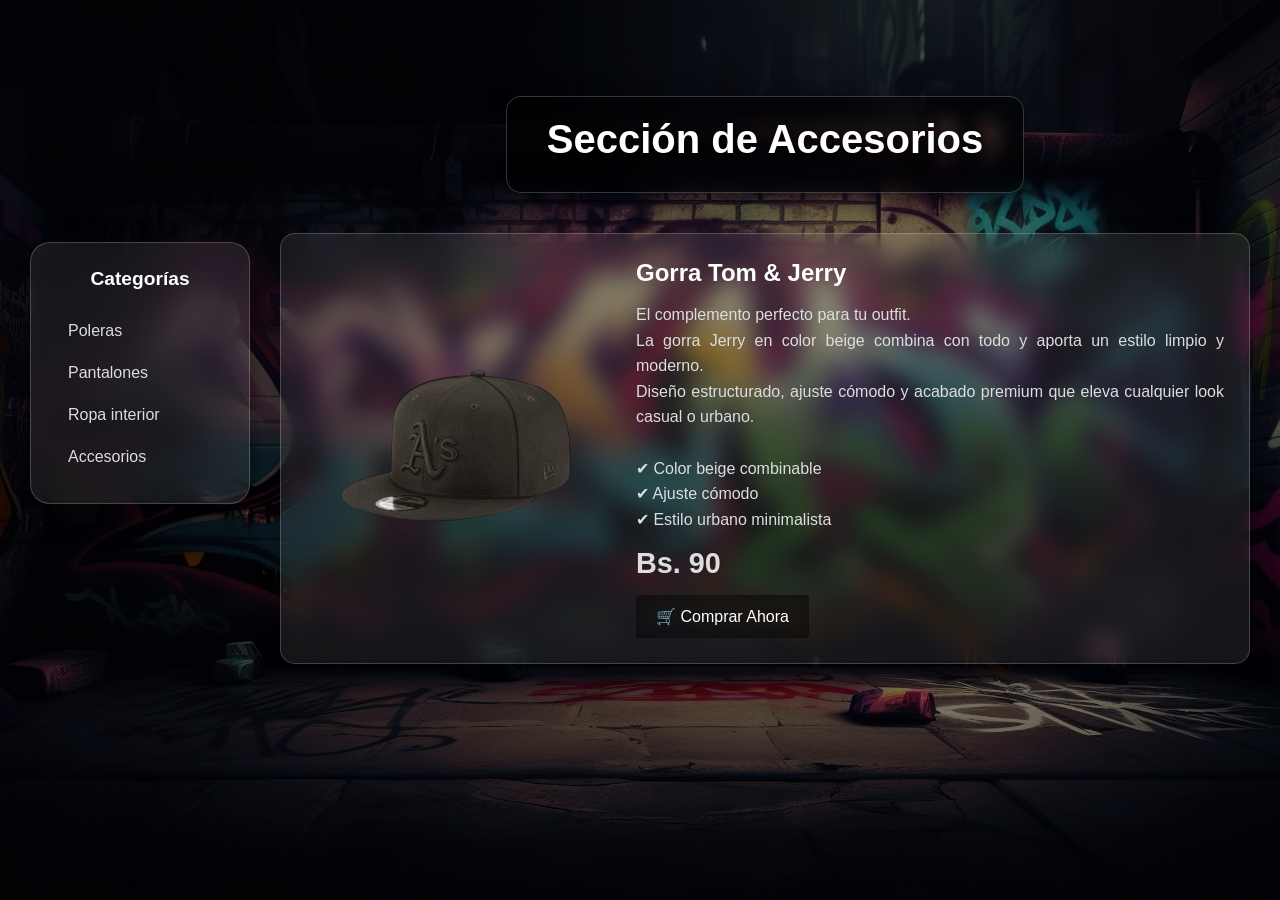
<file: accesorios/accesorios.html>
<!DOCTYPE html>
<html lang="es">
<head>
<meta charset="UTF-8">
<meta name="viewport" content="width=device-width, initial-scale=1.0">
<title>Accesorios - Distrito 21</title>
<link rel="stylesheet" href="../styles.css">
</head>
<body>

<header>
    <nav class="menu-superior">
        <a href="../index.html">Inicio</a>
        <a href="#">Acerca de</a>
        <a href="#">Servicios</a>
        <a href="#">Contacto</a>
    </nav>
</header>

<div class="contenedor">

    <aside class="menu-lateral">
        <div class="overlay">
            <h3>Categorías</h3>
            <a href="../poleras/poleras.html">Poleras</a>
            <a href="../pantalones/pantalones.html">Pantalones</a>
            <a href="../ropa interior/ropainterior.html">Ropa interior</a>
            <a href="accesorios.html">Accesorios</a>
        </div>
    </aside>

    <main class="contenido">

        <div class="bloque-titulo">
        <h1 class="titulo-principal">Sección de Accesorios</h1>
        </div>

        <section class="producto-card">

            <div class="imagen-contenedor">
            <img src="gorra jerry.png" alt="Accesorios">
            </div>

            <div class="info-producto">
                <h2>Gorra Tom & Jerry</h2>

                <p class="descripcion">
                El complemento perfecto para tu outfit. <br>
                La gorra Jerry en color beige combina con todo y aporta un estilo limpio y moderno.<br>
                 Diseño estructurado, ajuste cómodo y acabado premium que eleva cualquier look casual o urbano.<br>
                <br>
                ✔ Color beige combinable<br>
                ✔ Ajuste cómodo<br>
                ✔ Estilo urbano minimalista<br>
                </p>

                <p class="precio">Bs. 90</p>

                <button class="boton-comprar">
                    🛒 Comprar Ahora
                </button>

            </div>

        </section>

    </main>

</div>

<script>
document.addEventListener("DOMContentLoaded", function() {
    const imagenes = [
        "../media/fondo1.jpg",
        "../media/fondo2.jpg",
        "../media/fondo3.jpg",
        "../media/fondo4.jpg"
    ];

    const imagenAleatoria = imagenes[Math.floor(Math.random() * imagenes.length)];

    document.body.style.backgroundImage = 
        `linear-gradient(rgba(0,0,0,0.5), rgba(0,0,0,0.5)), url(${imagenAleatoria})`;

    document.body.style.backgroundSize = "cover";
    document.body.style.backgroundPosition = "center";
    document.body.style.backgroundAttachment = "fixed";
});
document.addEventListener("DOMContentLoaded", function() {
    let lastScrollTop = 0;
    const header = document.querySelector('header');

    window.addEventListener('scroll', function() {
        if (window.innerWidth <= 768) {
            let scrollTop = window.pageYOffset || document.documentElement.scrollTop;

            // Si subes el dedo (scroll arriba), muestra. Si bajas, oculta.
            if (scrollTop < lastScrollTop) {
                header.classList.add('header-visible');
            } else {
                header.classList.remove('header-visible');
            }
            
            // Si llegas arriba de todo, lo ocultamos para ver el título principal
            if (scrollTop <= 20) {
                header.classList.remove('header-visible');
            }
            lastScrollTop = scrollTop <= 0 ? 0 : scrollTop;
        }
    }, { passive: true });
});
</script>

</body>
</html>
</file>
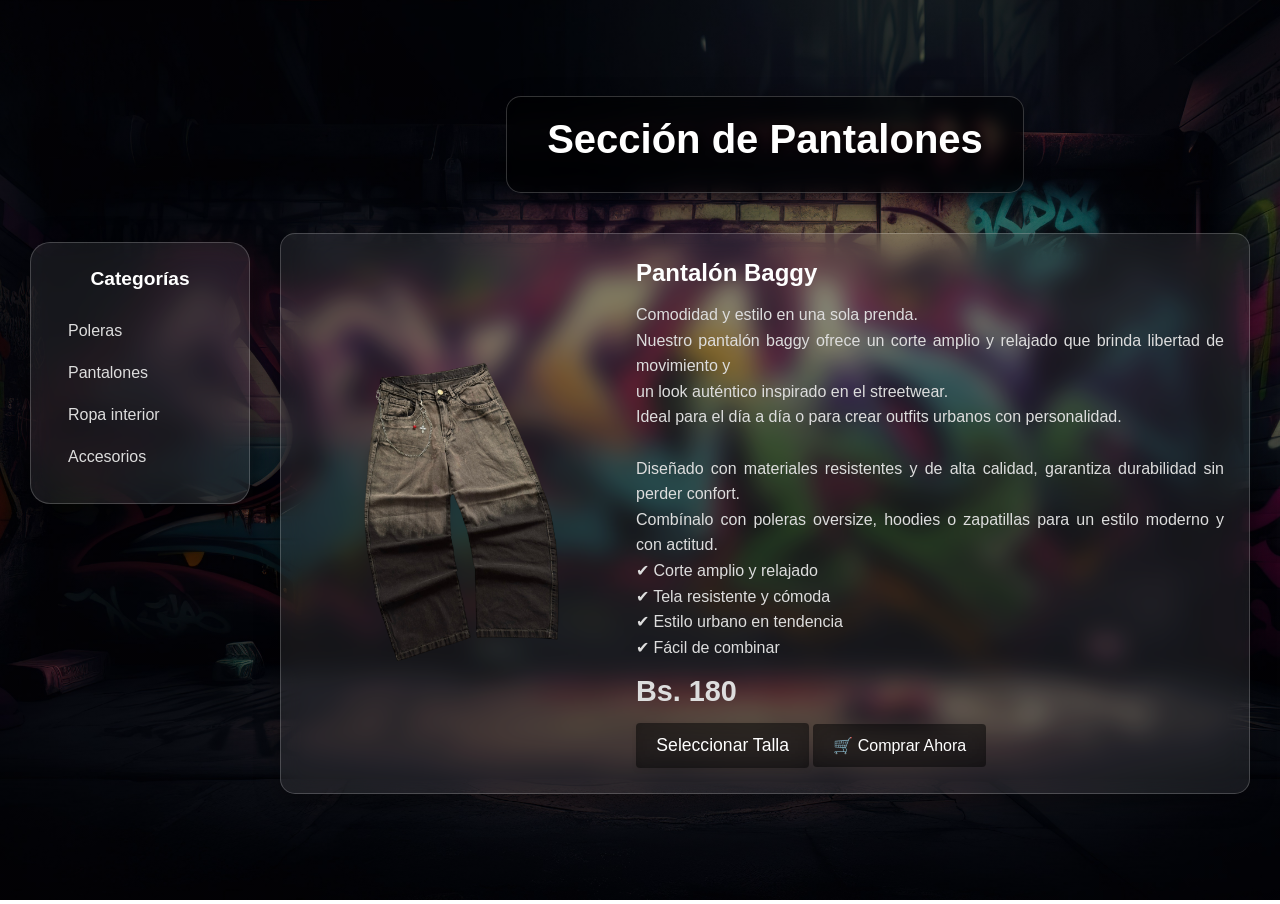
<file: pantalones/pantalones.html>
<!DOCTYPE html>
<html lang="es">
<head>
<meta charset="UTF-8">
<meta name="viewport" content="width=device-width, initial-scale=1.0">
<title>Pantalones - Distrito 21</title>
<link rel="stylesheet" href="../styles.css">
</head>
<body>

<header>
    <nav class="menu-superior">
        <a href="../index.html">Inicio</a>
        <a href="#">Acerca de</a>
        <a href="#">Servicios</a>
        <a href="#">Contacto</a>
    </nav>
</header>

<div class="contenedor">

    <aside class="menu-lateral">
        <div class="overlay">
            <h3>Categorías</h3>
            <a href="../poleras/poleras.html">Poleras</a>
            <a href="pantalones.html">Pantalones</a>
            <a href="../ropa interior/ropainterior.html">Ropa interior</a>
            <a href="../accesorios/accesorios.html">Accesorios</a>
        </div>
    </aside>

    <main class="contenido">

        <div class="bloque-titulo">
        <h1 class="titulo-principal">Sección de Pantalones</h1>
        </div>

        <section class="producto-card">

            <div class="imagen-contenedor">
            <img src="pantalonbaggy.png" alt="Pantalón baggy">
            </div>

            <div class="info-producto">
                <h2>Pantalón Baggy</h2>

                <p class="descripcion">
                Comodidad y estilo en una sola prenda. <br>
                Nuestro pantalón baggy ofrece un corte amplio y relajado que brinda libertad de movimiento y <br>
                un look auténtico inspirado en el streetwear.<br>
                Ideal para el día a día o para crear outfits urbanos con personalidad.<br>
                <br>Diseñado con materiales resistentes y de alta calidad, garantiza durabilidad sin perder confort.<br>
                 Combínalo con poleras oversize, hoodies o zapatillas para un estilo moderno y con actitud.
                <br>
                ✔ Corte amplio y relajado<br>
                ✔ Tela resistente y cómoda<br>
                ✔ Estilo urbano en tendencia<br>
                ✔ Fácil de combinar<br>
                </p>

                <p class="precio">Bs. 180</p>

                <div class="menu-desplegable">
                    <button class="boton-desplegable">
                        Seleccionar Talla
                    </button>

                    <div class="contenido-desplegable">
                        <a href="#">S</a>
                        <a href="#">M</a>
                        <a href="#">L</a>
                        <a href="#">XL</a>
                        <a href="#">XXL</a>
                    </div>
                </div>

                <button class="boton-comprar">
                    🛒 Comprar Ahora
                </button>
            </div>

        </section>

    </main>

</div>

<script>
document.addEventListener("DOMContentLoaded", function() {
    const imagenes = [
        "../media/fondo1.jpg",
        "../media/fondo2.jpg",
        "../media/fondo3.jpg",
        "../media/fondo4.jpg"
    ];

    const imagenAleatoria = imagenes[Math.floor(Math.random() * imagenes.length)];

    document.body.style.backgroundImage = 
        `linear-gradient(rgba(0,0,0,0.5), rgba(0,0,0,0.5)), url(${imagenAleatoria})`;

    document.body.style.backgroundSize = "cover";
    document.body.style.backgroundPosition = "center";
    document.body.style.backgroundAttachment = "fixed";
});
document.addEventListener("DOMContentLoaded", function() {
    let lastScrollTop = 0;
    const header = document.querySelector('header');

    window.addEventListener('scroll', function() {
        if (window.innerWidth <= 768) {
            let scrollTop = window.pageYOffset || document.documentElement.scrollTop;

            // Si subes el dedo (scroll arriba), muestra. Si bajas, oculta.
            if (scrollTop < lastScrollTop) {
                header.classList.add('header-visible');
            } else {
                header.classList.remove('header-visible');
            }
            
            // Si llegas arriba de todo, lo ocultamos para ver el título principal
            if (scrollTop <= 20) {
                header.classList.remove('header-visible');
            }
            lastScrollTop = scrollTop <= 0 ? 0 : scrollTop;
        }
    }, { passive: true });
});
</script>

</body>
</html>
</file>
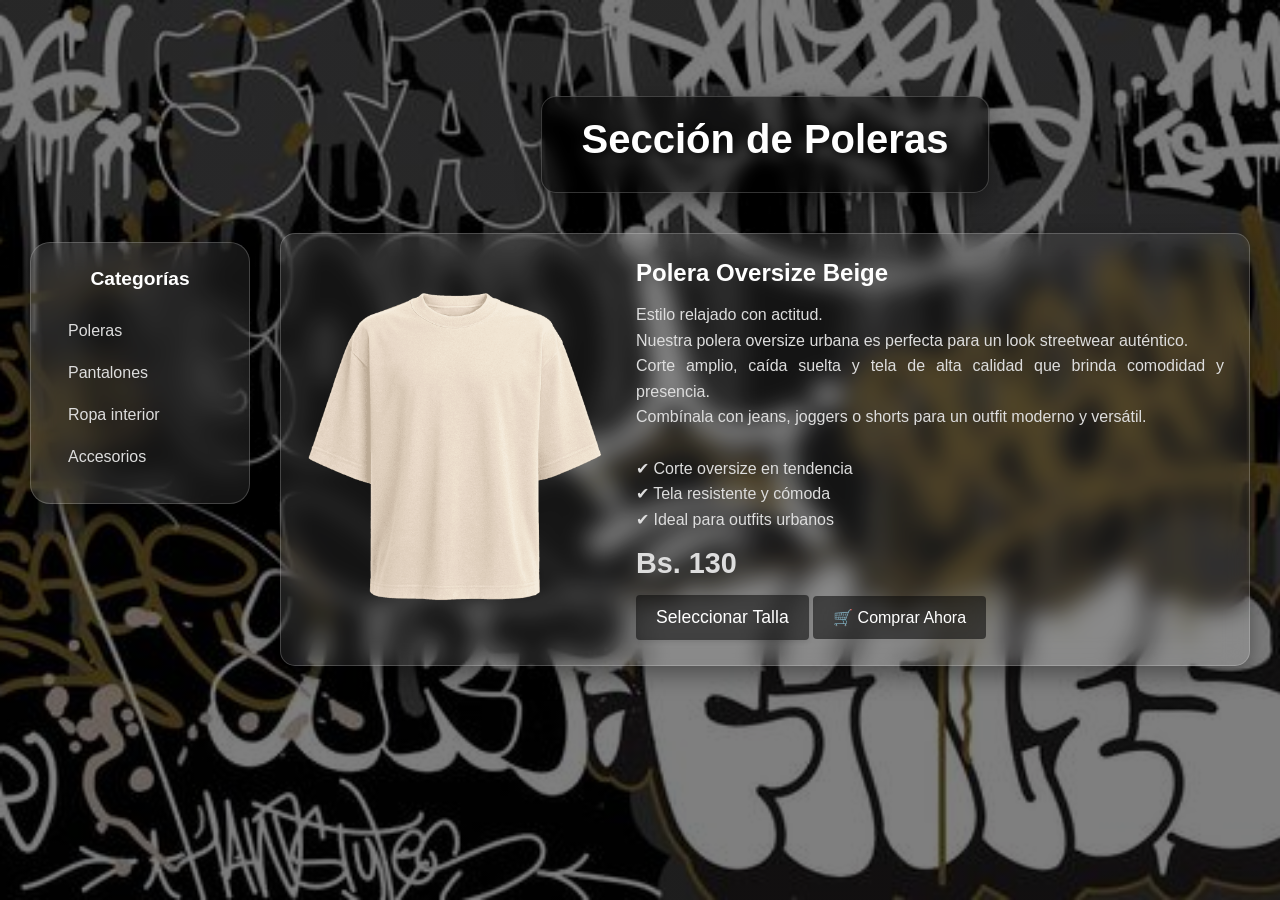
<file: poleras/poleras.html>
<!DOCTYPE html>
<html lang="es">
<head>
<meta charset="UTF-8">
<meta name="viewport" content="width=device-width, initial-scale=1.0">
<title>Poleras - Distrito 21</title>
<link rel="stylesheet" href="../styles.css">
</head>
<body>

<header>
    <nav class="menu-superior">
        <a href="../index.html">Inicio</a>
        <a href="#">Acerca de</a>
        <a href="#">Servicios</a>
        <a href="#">Contacto</a>
    </nav>
</header>

<div class="contenedor">

    <aside class="menu-lateral">
        <div class="overlay">
            <h3>Categorías</h3>
            <a href="poleras.html">Poleras</a>
            <a href="../pantalones/pantalones.html">Pantalones</a>
            <a href="../ropa interior/ropainterior.html">Ropa interior</a>
            <a href="../accesorios/accesorios.html">Accesorios</a>
        </div>
    </aside>

    <main class="contenido">

        <div class="bloque-titulo">
        <h1 class="titulo-principal">Sección de Poleras</h1>
        </div>

        <section class="producto-card">
            <div class="imagen-contenedor">
            <img src="poleraOversizeBeige.png" alt="Polera oversize"></div>

            <div class="info-producto">
                <h2>Polera Oversize Beige</h2>

                <p class="descripcion">
                Estilo relajado con actitud. <br>
                Nuestra polera oversize urbana es perfecta para un look streetwear auténtico. <br>
                Corte amplio, caída suelta y tela de alta calidad que brinda comodidad y presencia. <br>
                Combínala con jeans, joggers o shorts para un outfit moderno y versátil.<br>
                    <br>
                ✔ Corte oversize en tendencia<br>
                ✔ Tela resistente y cómoda<br>
                ✔ Ideal para outfits urbanos<br>
                </p>

                <p class="precio">Bs. 130</p>

                <div class="menu-desplegable">
                    <button class="boton-desplegable">
                        Seleccionar Talla
                    </button>

                    <div class="contenido-desplegable">
                        <a href="#">S</a>
                        <a href="#">M</a>
                        <a href="#">L</a>
                        <a href="#">XL</a>
                        <a href="#">XXL</a>
                    </div>
                </div>

                <button class="boton-comprar">
                    🛒 Comprar Ahora
                </button>

            </div>

        </section>

    </main>

</div>

<script>
document.addEventListener("DOMContentLoaded", function() {
    const imagenes = [
        "../media/fondo1.jpg",
        "../media/fondo2.jpg",
        "../media/fondo3.jpg",
        "../media/fondo4.jpg"
    ];

    const imagenAleatoria = imagenes[Math.floor(Math.random() * imagenes.length)];

    document.body.style.backgroundImage = 
        `linear-gradient(rgba(0,0,0,0.5), rgba(0,0,0,0.5)), url(${imagenAleatoria})`;

    document.body.style.backgroundSize = "cover";
    document.body.style.backgroundPosition = "center";
    document.body.style.backgroundAttachment = "fixed";
});
document.addEventListener("DOMContentLoaded", function() {
    let lastScrollTop = 0;
    const header = document.querySelector('header');

    window.addEventListener('scroll', function() {
        if (window.innerWidth <= 768) {
            let scrollTop = window.pageYOffset || document.documentElement.scrollTop;

            // Si subes el dedo (scroll arriba), muestra. Si bajas, oculta.
            if (scrollTop < lastScrollTop) {
                header.classList.add('header-visible');
            } else {
                header.classList.remove('header-visible');
            }
            
            // Si llegas arriba de todo, lo ocultamos para ver el título principal
            if (scrollTop <= 20) {
                header.classList.remove('header-visible');
            }
            lastScrollTop = scrollTop <= 0 ? 0 : scrollTop;
        }
    }, { passive: true });
});
</script>

</body>
</html>
</file>
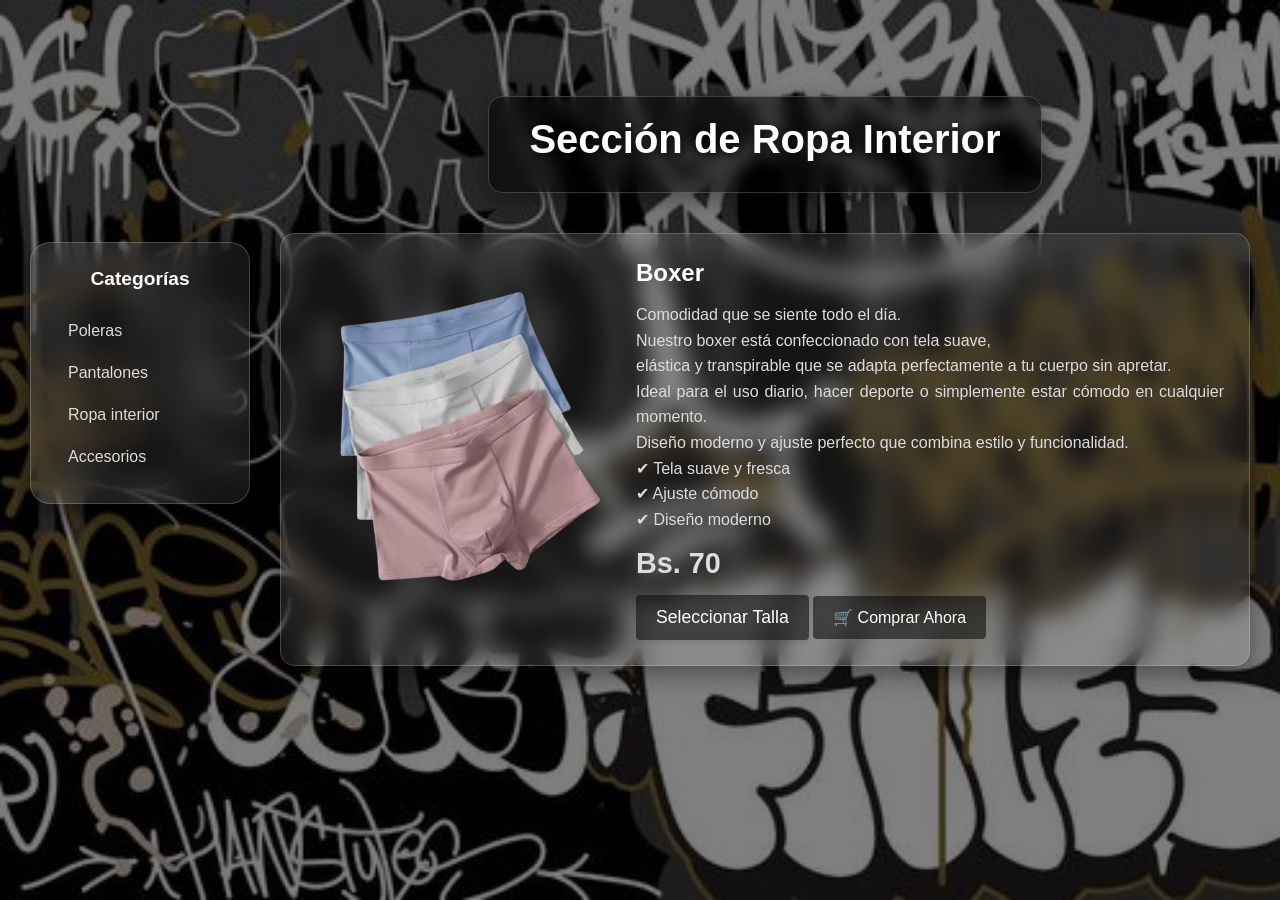
<file: ropa interior/ropainterior.html>
<!DOCTYPE html>
<html lang="es">
<head>
<meta charset="UTF-8">
<meta name="viewport" content="width=device-width, initial-scale=1.0">
<title>Ropa Interior - Distrito 21</title>
<link rel="stylesheet" href="../styles.css">
</head>
<body>

<header>
    <nav class="menu-superior">
        <a href="../index.html">Inicio</a>
        <a href="#">Acerca de</a>
        <a href="#">Servicios</a>
        <a href="#">Contacto</a>
    </nav>
</header>

<div class="contenedor">

    <aside class="menu-lateral">
        <div class="overlay">
            <h3>Categorías</h3>
            <a href="../poleras/poleras.html">Poleras</a>
            <a href="../pantalones/pantalones.html">Pantalones</a>
            <a href="ropainterior.html">Ropa interior</a>
            <a href="../accesorios/accesorios.html">Accesorios</a>
        </div>
    </aside>

    <main class="contenido">

        <div class="bloque-titulo">
        <h1 class="titulo-principal">Sección de Ropa Interior</h1>
        </div>

        <section class="producto-card">
            <div class="imagen-contenedor">
            <img src="bwp.png" alt="Ropa Interior">
            </div>

            <div class="info-producto">
                <h2>Boxer</h2>

                <p class="descripcion">
                Comodidad que se siente todo el día. <br>
                Nuestro boxer está confeccionado con tela suave,<br>
                 elástica y transpirable que se adapta perfectamente a tu cuerpo sin apretar. <br>
                 Ideal para el uso diario, hacer deporte o simplemente estar cómodo en cualquier momento. <br>
                 Diseño moderno y ajuste perfecto que combina estilo y funcionalidad.<br>

                ✔ Tela suave y fresca<br>
                ✔ Ajuste cómodo<br>
                ✔ Diseño moderno<br>
                </p>

                <p class="precio">Bs. 70</p>

                <div class="menu-desplegable">
                    <button class="boton-desplegable">
                        Seleccionar Talla
                    </button>

                    <div class="contenido-desplegable">
                        <a href="#">M</a>
                        <a href="#">L</a>
                        <a href="#">XL</a>
                     
                    </div>
                </div>

                <button class="boton-comprar">
                    🛒 Comprar Ahora
                </button>

            </div>

        </section>

    </main>

</div>

<script>
document.addEventListener("DOMContentLoaded", function() {
    const imagenes = [
        "../media/fondo1.jpg",
        "../media/fondo2.jpg",
        "../media/fondo3.jpg",
        "../media/fondo4.jpg"
    ];

    const imagenAleatoria = imagenes[Math.floor(Math.random() * imagenes.length)];

    document.body.style.backgroundImage = 
        `linear-gradient(rgba(0,0,0,0.5), rgba(0,0,0,0.5)), url(${imagenAleatoria})`;

    document.body.style.backgroundSize = "cover";
    document.body.style.backgroundPosition = "center";
    document.body.style.backgroundAttachment = "fixed";
});
document.addEventListener("DOMContentLoaded", function() {
    let lastScrollTop = 0;
    const header = document.querySelector('header');

    window.addEventListener('scroll', function() {
        if (window.innerWidth <= 768) {
            let scrollTop = window.pageYOffset || document.documentElement.scrollTop;

            // Si subes el dedo (scroll arriba), muestra. Si bajas, oculta.
            if (scrollTop < lastScrollTop) {
                header.classList.add('header-visible');
            } else {
                header.classList.remove('header-visible');
            }
            
            // Si llegas arriba de todo, lo ocultamos para ver el título principal
            if (scrollTop <= 20) {
                header.classList.remove('header-visible');
            }
            lastScrollTop = scrollTop <= 0 ? 0 : scrollTop;
        }
    }, { passive: true });
});
</script>

</body>
</html>
</file>
<file: styles.css>
* {
    margin: 0;
    padding: 0;
    box-sizing: border-box;
    font-family: 'Segoe UI', sans-serif;
}



/* MENÚ SUPERIOR */
header {
    margin-top: -80px; 
    transition: margin-top 0.4s ease-in-out;
    width: 100%;
    display: flex;
    justify-content: center;
    position: relative; 
    z-index: 999;
}

/* MENÚ SUPERIOR */
.menu-superior {
    width: fit-content;
    margin: 20px auto; 
    padding: 15px 40px;
    display: flex;
    justify-content: center;
    gap: 25px;
    background: rgba(0, 0, 0, 0.55);
    backdrop-filter: blur(10px);
    -webkit-backdrop-filter: blur(10px);
    border-radius: 40px;
    border: 1px solid rgba(255,255,255,0.2);
    box-shadow: 0 8px 25px rgba(0,0,0,0.4);
    
    /* El menú está invisible hasta que se activa */
    opacity: 0;
    transition: opacity 0.3s ease;
}

/* CUANDO EL MOUSE SE ACERCA AL TECHO DE LA PANTALLA */
header:hover {
    margin-top: 0px;
}

header:hover .menu-superior {
    opacity: 1;
}
.menu-superior a {
    color: white;
    text-decoration: none;
    padding: 8px 18px;
    border-radius: 20px;
    transition: 0.3s;
}

.menu-superior a:hover {
    background: rgba(255,255,255,0.15);
}


.menu-lateral {

    margin-top: 186px !important; 
    width: 220px; 
}

.contenedor {
    display: flex;
    justify-content: center;
    align-items: flex-start;
    gap: 30px;
    padding: 30px;
}

.overlay {
    color: white;
    background: rgba(255, 255, 255, 0.08);
    backdrop-filter: blur(15px);
    -webkit-backdrop-filter: blur(15px);

    padding: 25px;
    border-radius: 20px;
    border: 1px solid rgba(255,255,255,0.2);
    box-shadow: 0 10px 30px rgba(0,0,0,0.5);
}

.menu-lateral h3 {
    color: white;
    text-align: center;
    margin-bottom: 20px;
    font-size: 1.2rem;
}

.menu-lateral a {
    display: block;
    padding: 12px;
    text-decoration: none;
    color: #ddd;
    border-radius: 10px;
    transition: all 0.3s ease;
}

.menu-lateral a:hover {
    background: rgba(255,255,255,0.15);
    color: white;
}


/* PRODUCTO */

.contenido {
    flex: 1;
}

.producto-card {
    color: white;
    background: rgba(255, 255, 255, 0.08);
    backdrop-filter: blur(12px);
    -webkit-backdrop-filter: blur(12px);

    border-radius: 15px;
    border: 1px solid rgba(255,255,255,0.2);
    box-shadow: 0 8px 25px rgba(0,0,0,0.4);

    padding: 25px;
    display: flex;
    gap: 30px;
    align-items: center;
}
.producto-card h2 {
    color: white;
}

.producto-card p {
    color: #ddd;
}

.producto-card img {
    width: 300px;
    border-radius: 10px;
}

.info-producto {
    flex: 1;
    
}

.descripcion {
    margin: 15px 0;
    text-align: justify;
    line-height: 1.6;
    color: #ddd;
}

.precio {
    font-size: 1.8em;
    color: #27ae60;
    font-weight: bold;
    margin-bottom: 15px;
}

/* BOTONES */
.boton-desplegable,
.boton-comprar {
    background: rgba(0, 0, 0, 0.55);
    backdrop-filter: blur(10px);
    padding: 12px 20px;
    border-radius: 4px;
    border: none;
    cursor: pointer;

}

.boton-desplegable {
    background: rgba(0, 0, 0, 0.55);
    backdrop-filter: blur(10px);
    color: white;
}

.boton-comprar {
   background: rgba(0, 0, 0, 0.55);
    backdrop-filter: blur(10px);
    color: white;
    font-size: 1em;
}

.boton-comprar:hover {
    background: rgba(255, 255, 255, 0.2);
    backdrop-filter: blur(10px);
}

/* MENÚ DESPLEGABLE */
.menu-desplegable {
    position: relative;
    display: inline-block;
    margin: 0 auto;
    text-align: center;
}

.boton-desplegable {
    background: rgba(0, 0, 0, 0.55);
    backdrop-filter: blur(10px);
    color: white;
    padding: 12px 20px;
    font-size: 1.1em;
    border: none;
    border-radius: 4px;
    cursor: pointer;
    box-shadow: 0 2px 5px rgba(0,0,0,0.1);
    transition: background-color 0.3s ease;
}

.boton-desplegable:hover {
    background: rgba(255, 255, 255, 0.2);
    backdrop-filter: blur(10px);
}

.contenido-desplegable {
    display: none;
    position: absolute;

    background: rgba(0, 0, 0, 0.55);
    backdrop-filter: blur(10px);
    -webkit-backdrop-filter: blur(10px);

    min-width: 180px;
    border-radius: 12px;
    border: 1px solid rgba(255,255,255,0.2);
    box-shadow: 0 8px 25px rgba(0,0,0,0.5);

    z-index: 1;
    top: 100%;
    left: 50%;
    transform: translateX(-50%);
    margin-top: 8px;
}

.contenido-desplegable a {
     color: white;
    padding: 12px 16px;
    text-decoration: none;
    display: block;
    transition: background-color 0.3s ease;
}

.contenido-desplegable a:hover {
    background-color: #f1f1f1;
}

.menu-desplegable:hover .contenido-desplegable {
    display: block;
}


.bloque-titulo {
    width: fit-content;      
    margin: 40px auto;       
    padding: 20px 40px;
    text-align: center;

    background: rgba(0, 0, 0, 0.55);
    backdrop-filter: blur(8px);
    -webkit-backdrop-filter: blur(8px);

    border-radius: 15px;
    border: 1px solid rgba(255,255,255,0.2);
    box-shadow: 0 8px 25px rgba(0,0,0,0.4);
}

.titulo-principal {
    color: white;
    font-size: 2.5rem;
    margin-bottom: 10px;
    text-shadow: 2px 2px 8px rgba(0,0,0,0.8);
}

.subtitulo {
    color: #ddd;
    font-size: 1.1rem;
}

/* GRID DE CATEGORÍAS */
.grid-categorias {
    display: grid;
    grid-template-columns: repeat(auto-fit, minmax(250px, 1fr));
    gap: 25px;
}

.categoria-card {
    display: flex;
    flex-direction: column;
    justify-content: center;
    align-items: center;
    height: 380px;
    background: rgba(255, 255, 255, 0.08);
    backdrop-filter: blur(10px);
    -webkit-backdrop-filter: blur(10px);
    border-radius: 15px;
    overflow: hidden;
    text-align: center;
    text-decoration: none;
    color: white;
    box-shadow: 0 8px 25px rgba(0,0,0,0.5);
    transition: transform 0.3s ease, box-shadow 0.3s ease;
    border: 1px solid rgba(255,255,255,0.2);
}

.categoria-card img {
    width: 100%;
    height: 250px;
    object-fit: contain; 
}

.categoria-card h2 {
    padding: 15px;
    color: white;
}

.categoria-card:hover {
    transform: translateY(-8px);
    box-shadow: 0 10px 20px rgba(0,0,0,0.2);
}
/* Header base */
header {
    width: 100%;
    transition: transform 0.4s ease-in-out;
}

/* RESPONSIVE MÓVIL */
@media (max-width: 768px) {
    /* Evita que el título "Bienvenido" se tape al cargar */
    .contenedor {
        padding-top: 120px !important; 
        flex-direction: column;
    }
    .menu-lateral {
        width: 100%;
    }

    .producto-card {
        color: white;
        flex-direction: column;
        text-align: center;
    }

    .producto-card img {
        width: 100%;
        max-width: 300px;
    }

    header {
        position: fixed !important;
        top: 0;
        width: 100%;
        z-index: 1000;
        margin-top: 0 !important;
        transform: translateY(-110%); /* Escondido */
        transition: transform 0.4s ease;
        display: flex;
        justify-content: center;
    }

    header.header-visible {
        transform: translateY(0);
    }

    /* MENÚ COMPACTO: Aquí arreglamos que no sea gigante */
    .menu-superior {
        width: 90% !important;
        flex-wrap: wrap; /* Permite 2 filas si es necesario */
        padding: 10px 15px !important;
        gap: 10px !important;
        border-radius: 20px !important;
        opacity: 1 !important; /* Forzamos visibilidad */
        visibility: visible !important;
        justify-content: center;
    }

    .menu-superior a {
        font-size: 0.9rem; /* Letra más pequeña para que quepa */
        padding: 5px 10px !important;
    }
}
</file>
